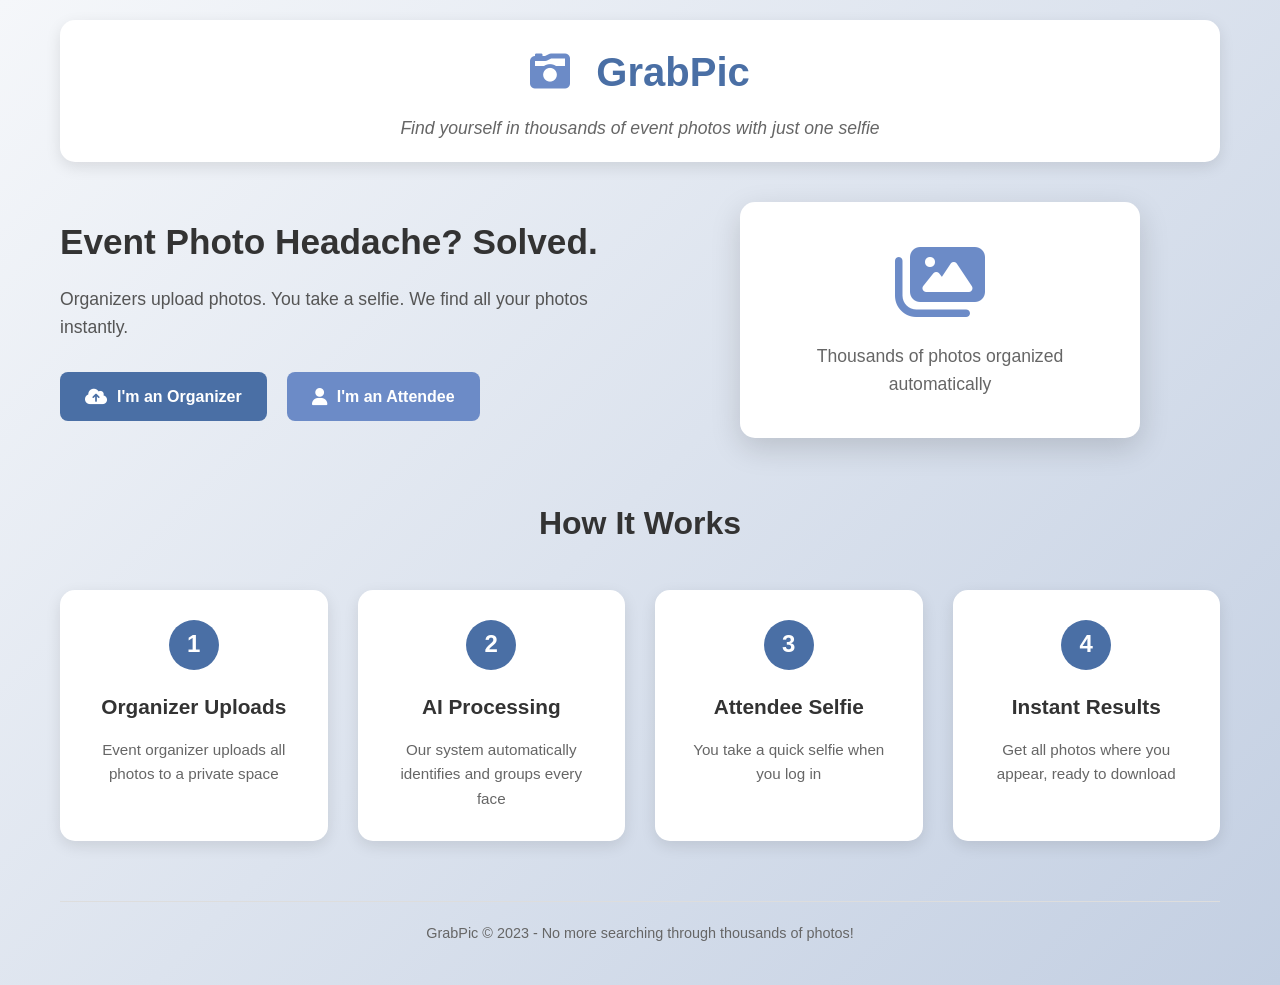
<file: frontend/index.html>
<!DOCTYPE html>
<html lang="en">
<head>
    <meta charset="UTF-8">
    <meta name="viewport" content="width=device-width, initial-scale=1.0">
    <title>GrabPic - Find Your Event Photos Instantly</title>
    <link rel="stylesheet" href="style.css">
    <link rel="stylesheet" href="https://cdnjs.cloudflare.com/ajax/libs/font-awesome/6.4.0/css/all.min.css">
</head>
<body>
    <div class="container">
        <header>
            <h1><i class="fas fa-camera-retro"></i> GrabPic</h1>
            <p class="tagline">Find yourself in thousands of event photos with just one selfie</p>
        </header>

        <main>
            <div class="hero">
                <div class="hero-text">
                    <h2>Event Photo Headache? Solved.</h2>
                    <p>Organizers upload photos. You take a selfie. We find all your photos instantly.</p>
                    
                    <div class="cta-buttons">
                        <a href="upload.html" class="btn btn-primary">
                            <i class="fas fa-cloud-upload-alt"></i> I'm an Organizer
                        </a>
                        <a href="login.html" class="btn btn-secondary">
                            <i class="fas fa-user"></i> I'm an Attendee
                        </a>
                    </div>
                </div>
                
                <div class="hero-image">
                    <div class="image-placeholder">
                        <i class="fas fa-images"></i>
                        <p>Thousands of photos organized automatically</p>
                    </div>
                </div>
            </div>

            <div class="features">
                <h2>How It Works</h2>
                <div class="steps">
                    <div class="step">
                        <div class="step-number">1</div>
                        <h3>Organizer Uploads</h3>
                        <p>Event organizer uploads all photos to a private space</p>
                    </div>
                    <div class="step">
                        <div class="step-number">2</div>
                        <h3>AI Processing</h3>
                        <p>Our system automatically identifies and groups every face</p>
                    </div>
                    <div class="step">
                        <div class="step-number">3</div>
                        <h3>Attendee Selfie</h3>
                        <p>You take a quick selfie when you log in</p>
                    </div>
                    <div class="step">
                        <div class="step-number">4</div>
                        <h3>Instant Results</h3>
                        <p>Get all photos where you appear, ready to download</p>
                    </div>
                </div>
            </div>
        </main>

        <footer>
            <p>GrabPic &copy; 2023 - No more searching through thousands of photos!</p>
        </footer>
    </div>

    <script>
        // Simple animation for steps
        document.addEventListener('DOMContentLoaded', function() {
            const steps = document.querySelectorAll('.step');
            steps.forEach((step, index) => {
                step.style.animationDelay = `${index * 0.2}s`;
            });
        });
    </script>
</body>
</html>
</file>
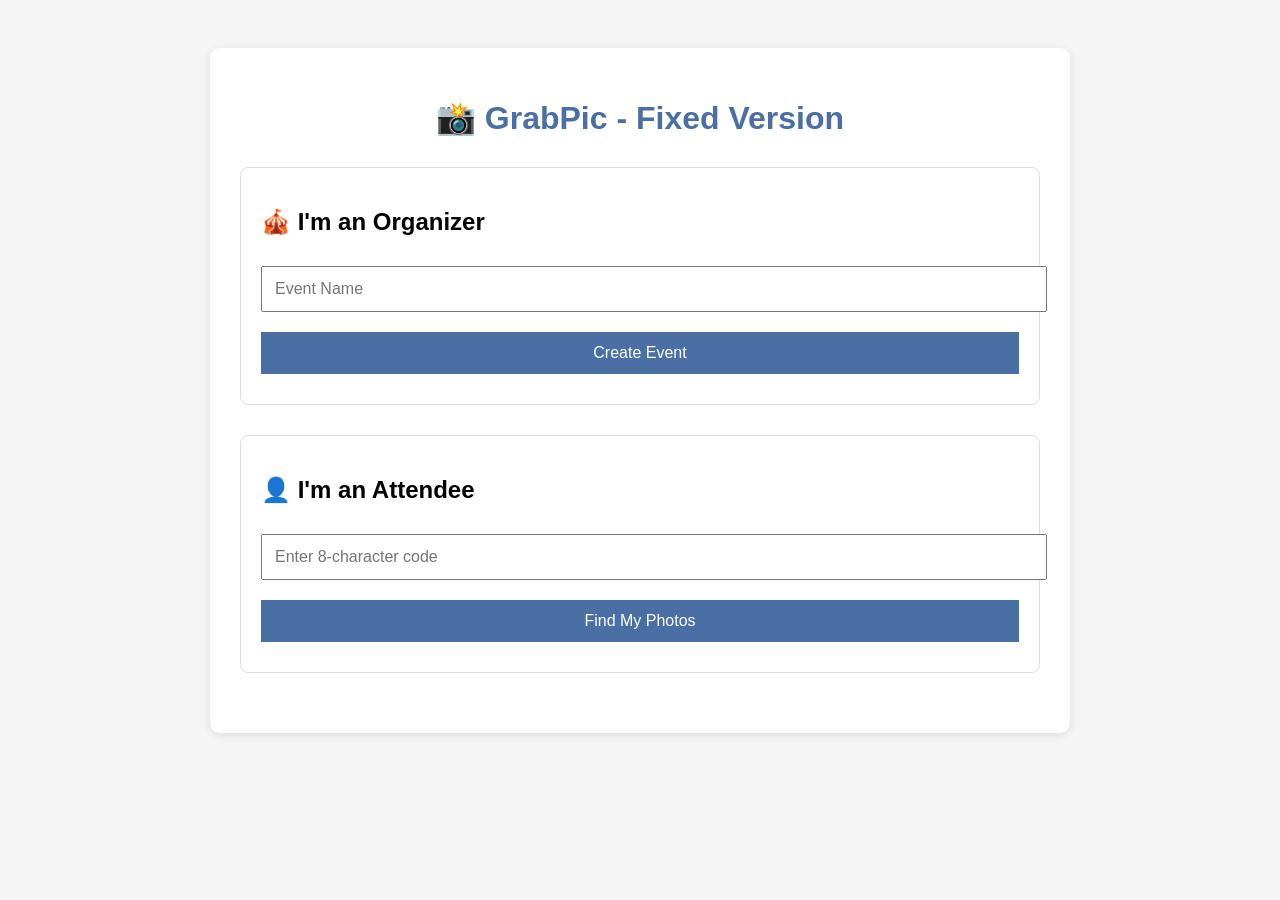
<file: frontend/simple_fix.html>
<!DOCTYPE html>
<html>
<head>
    <title>GrabPic - Fixed Version</title>
    <style>
        body { font-family: Arial, sans-serif; padding: 40px; background: #f5f5f5; }
        .container { max-width: 800px; margin: 0 auto; background: white; padding: 30px; border-radius: 10px; box-shadow: 0 2px 10px rgba(0,0,0,0.1); }
        h1 { color: #4a6fa5; text-align: center; }
        .section { margin: 30px 0; padding: 20px; border: 1px solid #ddd; border-radius: 8px; }
        input, button { padding: 12px; margin: 10px 0; width: 100%; font-size: 16px; }
        button { background: #4a6fa5; color: white; border: none; cursor: pointer; }
        button:hover { background: #3a5a8c; }
        .result { margin-top: 20px; padding: 15px; border-radius: 5px; }
        .success { background: #d4edda; color: #155724; }
        .error { background: #f8d7da; color: #721c24; }
    </style>
</head>
<body>
    <div class="container">
        <h1>📸 GrabPic - Fixed Version</h1>
        
        <div class="section">
            <h2>🎪 I'm an Organizer</h2>
            <input type="text" id="eventName" placeholder="Event Name">
            <button onclick="createEvent()">Create Event</button>
            <div id="organizerResult"></div>
        </div>
        
        <div class="section">
            <h2>👤 I'm an Attendee</h2>
            <input type="text" id="eventCode" placeholder="Enter 8-character code">
            <button onclick="checkEvent()">Find My Photos</button>
            <div id="attendeeResult"></div>
        </div>
    </div>

    <script>
        function createEvent() {
            const eventName = document.getElementById('eventName').value.trim();
            if (!eventName) {
                showResult('organizerResult', 'Please enter an event name', 'error');
                return;
            }
            
            fetch('http://localhost:5000/api/create_event', {
                method: 'POST',
                headers: {'Content-Type': 'application/json'},
                body: JSON.stringify({event_name: eventName})
            })
            .then(r => r.json())
            .then(data => {
                if (data.status === 'success') {
                    showResult('organizerResult', 
                        `<strong>✅ Event Created!</strong><br>
                         Event Code: <code>${data.event_code}</code><br>
                         Share this code with attendees.`, 
                        'success');
                } else {
                    showResult('organizerResult', data.message, 'error');
                }
            })
            .catch(error => {
                showResult('organizerResult', 'Error: ' + error.message, 'error');
            });
        }
        
        function checkEvent() {
            const eventCode = document.getElementById('eventCode').value.trim().toUpperCase();
            if (!eventCode) {
                showResult('attendeeResult', 'Please enter an event code', 'error');
                return;
            }
            
            fetch('http://localhost:5000/api/check_event', {
                method: 'POST',
                headers: {'Content-Type': 'application/json'},
                body: JSON.stringify({event_code: eventCode})
            })
            .then(r => {
                if (r.ok) return r.json();
                throw new Error('Event not found');
            })
            .then(data => {
                if (data.status === 'success') {
                    showResult('attendeeResult', 
                        `<strong>✅ Event Found!</strong><br>
                         Event: ${data.event_name}<br>
                         Code: ${data.event_code}<br><br>
                         <button onclick="location.href='/gallery?event=${data.event_code}'">View Photos</button>`, 
                        'success');
                } else {
                    showResult('attendeeResult', data.message || 'Event not found', 'error');
                }
            })
            .catch(error => {
                showResult('attendeeResult', 'Error: ' + error.message, 'error');
            });
        }
        
        function showResult(elementId, message, type) {
            const element = document.getElementById(elementId);
            element.innerHTML = `<div class="${type}">${message}</div>`;
        }
    </script>
</body>
</html>
</file>
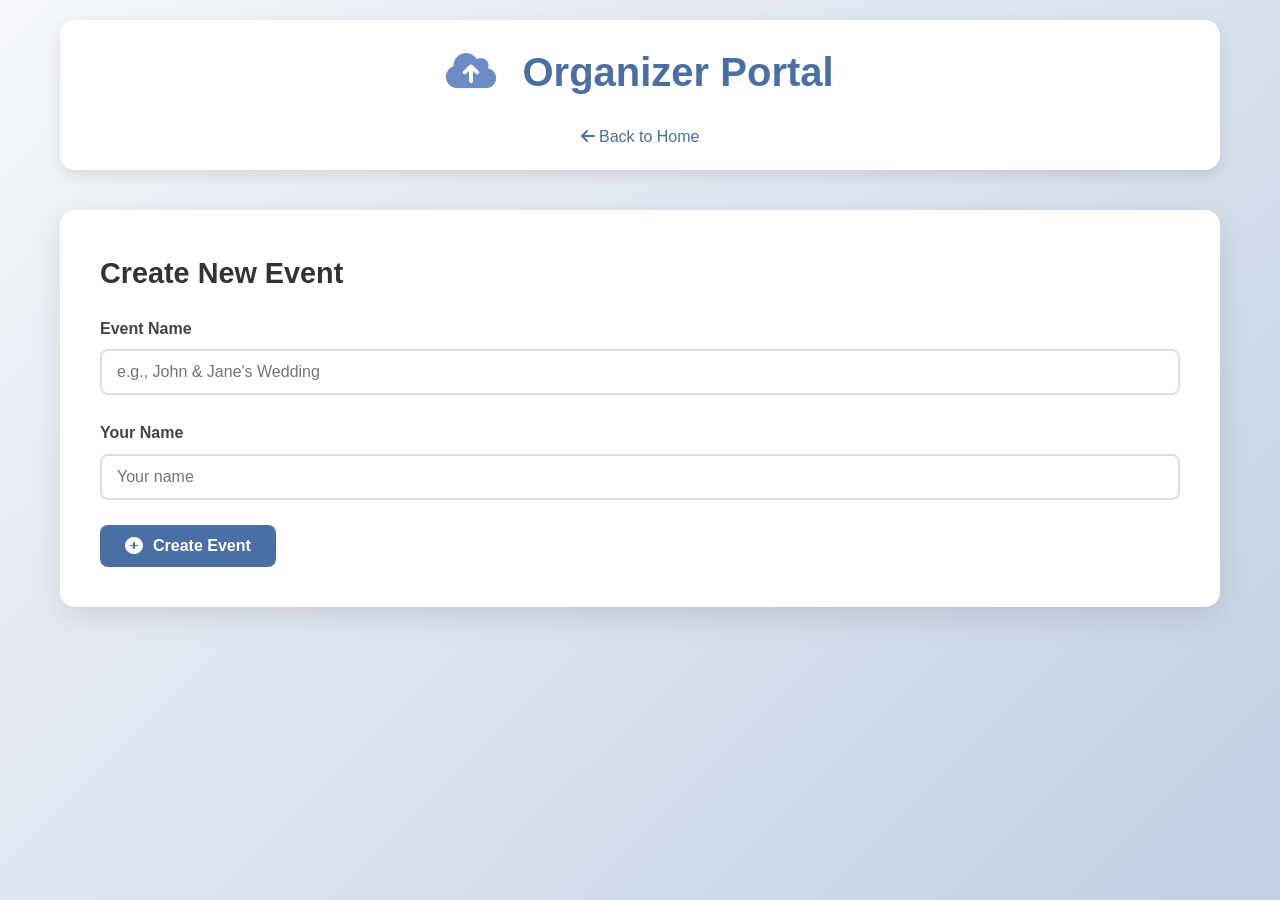
<file: frontend/upload.html>
<!DOCTYPE html>
<html lang="en">
<head>
    <meta charset="UTF-8">
    <meta name="viewport" content="width=device-width, initial-scale=1.0">
    <title>Organizer - GrabPic</title>
    <link rel="stylesheet" href="style.css">
    <link rel="stylesheet" href="https://cdnjs.cloudflare.com/ajax/libs/font-awesome/6.4.0/css/all.min.css">
</head>
<body>
    <div class="container">
        <header>
            <h1><i class="fas fa-cloud-upload-alt"></i> Organizer Portal</h1>
            <a href="index.html" class="back-link"><i class="fas fa-arrow-left"></i> Back to Home</a>
        </header>

        <main>
            <div class="upload-section">
                <h2>Create New Event</h2>
                
                <div class="form-group">
                    <label for="eventName">Event Name</label>
                    <input type="text" id="eventName" placeholder="e.g., John & Jane's Wedding">
                </div>
                
                <div class="form-group">
                    <label for="organizerName">Your Name</label>
                    <input type="text" id="organizerName" placeholder="Your name">
                </div>
                
                <button id="createEventBtn" class="btn btn-primary">
                    <i class="fas fa-plus-circle"></i> Create Event
                </button>
                
                <div id="eventCreated" class="hidden">
                    <div class="success-box">
                        <h3><i class="fas fa-check-circle"></i> Event Created Successfully!</h3>
                        <p>Your Event Code: <strong id="eventCodeDisplay"></strong></p>
                        <p class="warning">Share this code with your attendees. They'll need it to access their photos.</p>
                    </div>
                </div>
            </div>

            <div class="upload-section" id="uploadSection" style="display: none;">
                <h2>Upload Event Photos</h2>
                
                <div class="upload-area" id="dropArea">
                    <i class="fas fa-cloud-upload-alt fa-3x"></i>
                    <h3>Drag & Drop Photos Here</h3>
                    <p>or click to browse</p>
                    <input type="file" id="fileInput" multiple accept="image/*" style="display: none;">
                    <p class="upload-note">Supports JPG, PNG, GIF. Upload all event photos at once.</p>
                </div>
                
                <div class="form-group">
                    <label for="accessCode">Access Code</label>
                    <input type="text" id="accessCode" placeholder="Enter the event code shown above">
                </div>
                
                <input type="hidden" id="eventId">
                
                <div class="progress-container hidden" id="progressContainer">
                    <div class="progress-bar">
                        <div class="progress-fill" id="progressFill"></div>
                    </div>
                    <p id="progressText">Processing...</p>
                </div>
                
                <div id="fileList" class="file-list"></div>
                
                <button id="uploadBtn" class="btn btn-primary" disabled>
                    <i class="fas fa-upload"></i> Upload Photos
                </button>
                
                <div id="uploadStatus" class="hidden"></div>
            </div>
        </main>
    </div>

    <script src="upload.js"></script>
</body>
</html>
</file>
<file: frontend/style.css>
/* Reset & Base Styles */
* {
    margin: 0;
    padding: 0;
    box-sizing: border-box;
}

body {
    font-family: 'Segoe UI', Tahoma, Geneva, Verdana, sans-serif;
    line-height: 1.6;
    color: #333;
    background: linear-gradient(135deg, #f5f7fa 0%, #c3cfe2 100%);
    min-height: 100vh;
}

.container {
    max-width: 1200px;
    margin: 0 auto;
    padding: 20px;
}

/* Header */
header {
    text-align: center;
    margin-bottom: 40px;
    padding: 20px;
    background: white;
    border-radius: 15px;
    box-shadow: 0 5px 15px rgba(0,0,0,0.1);
}

header h1 {
    color: #4a6fa5;
    margin-bottom: 10px;
    font-size: 2.5em;
}

header h1 i {
    margin-right: 15px;
    color: #6c8bc7;
}

.tagline {
    color: #666;
    font-size: 1.1em;
    font-style: italic;
}

.back-link {
    display: inline-block;
    margin-top: 10px;
    color: #4a6fa5;
    text-decoration: none;
    font-weight: 500;
}

.back-link:hover {
    text-decoration: underline;
}

/* Main Content */
main {
    margin-bottom: 40px;
}

/* Hero Section */
.hero {
    display: grid;
    grid-template-columns: 1fr 1fr;
    gap: 40px;
    margin-bottom: 60px;
    align-items: center;
}

.hero-text h2 {
    font-size: 2.2em;
    color: #333;
    margin-bottom: 20px;
    line-height: 1.3;
}

.hero-text p {
    font-size: 1.1em;
    color: #555;
    margin-bottom: 30px;
}

.cta-buttons {
    display: flex;
    gap: 20px;
    flex-wrap: wrap;
}

.hero-image {
    display: flex;
    justify-content: center;
    align-items: center;
}

.image-placeholder {
    background: white;
    padding: 40px;
    border-radius: 15px;
    text-align: center;
    box-shadow: 0 10px 30px rgba(0,0,0,0.15);
    width: 100%;
    max-width: 400px;
}

.image-placeholder i {
    font-size: 80px;
    color: #6c8bc7;
    margin-bottom: 20px;
}

.image-placeholder p {
    color: #666;
    font-size: 1.1em;
}

/* Features */
.features {
    margin-bottom: 60px;
}

.features h2 {
    text-align: center;
    margin-bottom: 40px;
    color: #333;
    font-size: 2em;
}

.steps {
    display: grid;
    grid-template-columns: repeat(auto-fit, minmax(250px, 1fr));
    gap: 30px;
}

.step {
    background: white;
    padding: 30px;
    border-radius: 15px;
    text-align: center;
    box-shadow: 0 5px 15px rgba(0,0,0,0.1);
    transition: transform 0.3s ease, box-shadow 0.3s ease;
    animation: fadeInUp 0.5s ease forwards;
    opacity: 0;
}

.step:hover {
    transform: translateY(-5px);
    box-shadow: 0 15px 30px rgba(0,0,0,0.15);
}

.step-number {
    width: 50px;
    height: 50px;
    background: #4a6fa5;
    color: white;
    border-radius: 50%;
    display: flex;
    align-items: center;
    justify-content: center;
    font-size: 1.5em;
    font-weight: bold;
    margin: 0 auto 20px;
}

.step h3 {
    color: #333;
    margin-bottom: 15px;
    font-size: 1.3em;
}

.step p {
    color: #666;
    font-size: 0.95em;
}

/* Upload & Login Sections */
.upload-section, .login-section, .camera-section, .results-section {
    background: white;
    padding: 40px;
    border-radius: 15px;
    box-shadow: 0 10px 30px rgba(0,0,0,0.1);
    margin-bottom: 30px;
}

.upload-section h2, .login-section h2, .camera-section h2, .results-section h2 {
    color: #333;
    margin-bottom: 20px;
    font-size: 1.8em;
}

.subtitle {
    color: #666;
    margin-bottom: 30px;
    font-size: 1.1em;
}

/* Forms */
.form-group {
    margin-bottom: 25px;
}

.form-group label {
    display: block;
    margin-bottom: 8px;
    font-weight: 600;
    color: #444;
}

.form-group input, .form-group textarea, .form-group select {
    width: 100%;
    padding: 12px 15px;
    border: 2px solid #ddd;
    border-radius: 8px;
    font-size: 16px;
    transition: border-color 0.3s ease;
}

.form-group input:focus, .form-group textarea:focus, .form-group select:focus {
    outline: none;
    border-color: #4a6fa5;
}

.help-text {
    font-size: 0.9em;
    color: #777;
    margin-top: 5px;
}

/* Buttons */
.btn {
    display: inline-flex;
    align-items: center;
    justify-content: center;
    padding: 12px 25px;
    border: none;
    border-radius: 8px;
    font-size: 16px;
    font-weight: 600;
    cursor: pointer;
    transition: all 0.3s ease;
    text-decoration: none;
    gap: 10px;
}

.btn i {
    font-size: 1.1em;
}

.btn-primary {
    background: #4a6fa5;
    color: white;
}

.btn-primary:hover {
    background: #3a5a8c;
    transform: translateY(-2px);
}

.btn-secondary {
    background: #6c8bc7;
    color: white;
}

.btn-secondary:hover {
    background: #5a7ab5;
    transform: translateY(-2px);
}

.btn-outline {
    background: transparent;
    color: #4a6fa5;
    border: 2px solid #4a6fa5;
}

.btn-outline:hover {
    background: #4a6fa5;
    color: white;
    transform: translateY(-2px);
}

.btn:disabled {
    opacity: 0.6;
    cursor: not-allowed;
    transform: none !important;
}

/* Upload Area */
.upload-area {
    border: 3px dashed #ddd;
    border-radius: 15px;
    padding: 60px 20px;
    text-align: center;
    margin-bottom: 30px;
    cursor: pointer;
    transition: all 0.3s ease;
}

.upload-area:hover {
    border-color: #6c8bc7;
    background: #f8fafd;
}

.upload-area i {
    color: #6c8bc7;
    margin-bottom: 20px;
}

.upload-area h3 {
    color: #333;
    margin-bottom: 10px;
}

.upload-area p {
    color: #666;
}

.upload-note {
    font-size: 0.9em;
    color: #888;
    margin-top: 10px;
}

/* Progress */
.progress-container {
    margin: 30px 0;
}

.progress-bar {
    height: 20px;
    background: #f0f0f0;
    border-radius: 10px;
    overflow: hidden;
    margin-bottom: 10px;
}

.progress-fill {
    height: 100%;
    background: linear-gradient(90deg, #4a6fa5, #6c8bc7);
    width: 0%;
    transition: width 0.3s ease;
}

#progressText {
    text-align: center;
    color: #666;
    font-weight: 500;
}

/* File List */
.file-list {
    max-height: 200px;
    overflow-y: auto;
    margin-bottom: 20px;
    border: 1px solid #eee;
    border-radius: 8px;
    padding: 10px;
}

.file-item {
    display: flex;
    justify-content: space-between;
    align-items: center;
    padding: 10px;
    border-bottom: 1px solid #eee;
}

.file-item:last-child {
    border-bottom: none;
}

.file-name {
    flex: 1;
    color: #333;
}

.file-size {
    color: #666;
    font-size: 0.9em;
}

/* Success & Error Messages */
.success-box {
    background: #e8f7ef;
    border: 2px solid #4caf50;
    border-radius: 10px;
    padding: 20px;
    margin: 20px 0;
}

.success-box h3 {
    color: #2e7d32;
    margin-bottom: 10px;
}

.warning {
    background: #fff3e0;
    border: 2px solid #ff9800;
    border-radius: 10px;
    padding: 15px;
    margin: 15px 0;
    color: #e65100;
}

.error-box {
    background: #ffebee;
    border: 2px solid #f44336;
    border-radius: 10px;
    padding: 20px;
    margin: 20px 0;
    color: #c62828;
}

/* Camera */
.camera-container {
    text-align: center;
}

#cameraPreview, #photoCanvas {
    width: 100%;
    max-width: 500px;
    border-radius: 10px;
    margin: 0 auto 20px;
    display: block;
    border: 3px solid #ddd;
}

.camera-controls {
    display: flex;
    justify-content: center;
    gap: 15px;
    margin-bottom: 20px;
}

#photoPreview {
    margin-top: 20px;
}

#capturedPhoto {
    max-width: 300px;
    border-radius: 10px;
    margin-bottom: 15px;
    border: 3px solid #4a6fa5;
}

/* Gallery */
.gallery {
    display: grid;
    grid-template-columns: repeat(auto-fill, minmax(200px, 1fr));
    gap: 15px;
    margin: 30px 0;
}

.photo-item {
    position: relative;
    border-radius: 10px;
    overflow: hidden;
    box-shadow: 0 3px 10px rgba(0,0,0,0.2);
    transition: transform 0.3s ease;
}

.photo-item:hover {
    transform: scale(1.05);
}

.photo-item img {
    width: 100%;
    height: 200px;
    object-fit: cover;
    display: block;
}

.photo-checkbox {
    position: absolute;
    top: 10px;
    right: 10px;
    width: 20px;
    height: 20px;
}

.action-buttons {
    display: flex;
    justify-content: center;
    gap: 15px;
    margin-top: 30px;
    flex-wrap: wrap;
}

/* Footer */
footer {
    text-align: center;
    padding: 20px;
    color: #666;
    font-size: 0.9em;
    border-top: 1px solid #ddd;
    margin-top: 40px;
}

/* Utility Classes */
.hidden {
    display: none !important;
}

/* Animations */
@keyframes fadeInUp {
    from {
        opacity: 0;
        transform: translateY(20px);
    }
    to {
        opacity: 1;
        transform: translateY(0);
    }
}

/* Responsive Design */
@media (max-width: 768px) {
    .hero {
        grid-template-columns: 1fr;
        text-align: center;
    }
    
    .cta-buttons {
        justify-content: center;
    }
    
    .steps {
        grid-template-columns: 1fr;
    }
    
    .upload-section, .login-section, .camera-section, .results-section {
        padding: 20px;
    }
    
    .gallery {
        grid-template-columns: repeat(auto-fill, minmax(150px, 1fr));
    }
}
</file>
